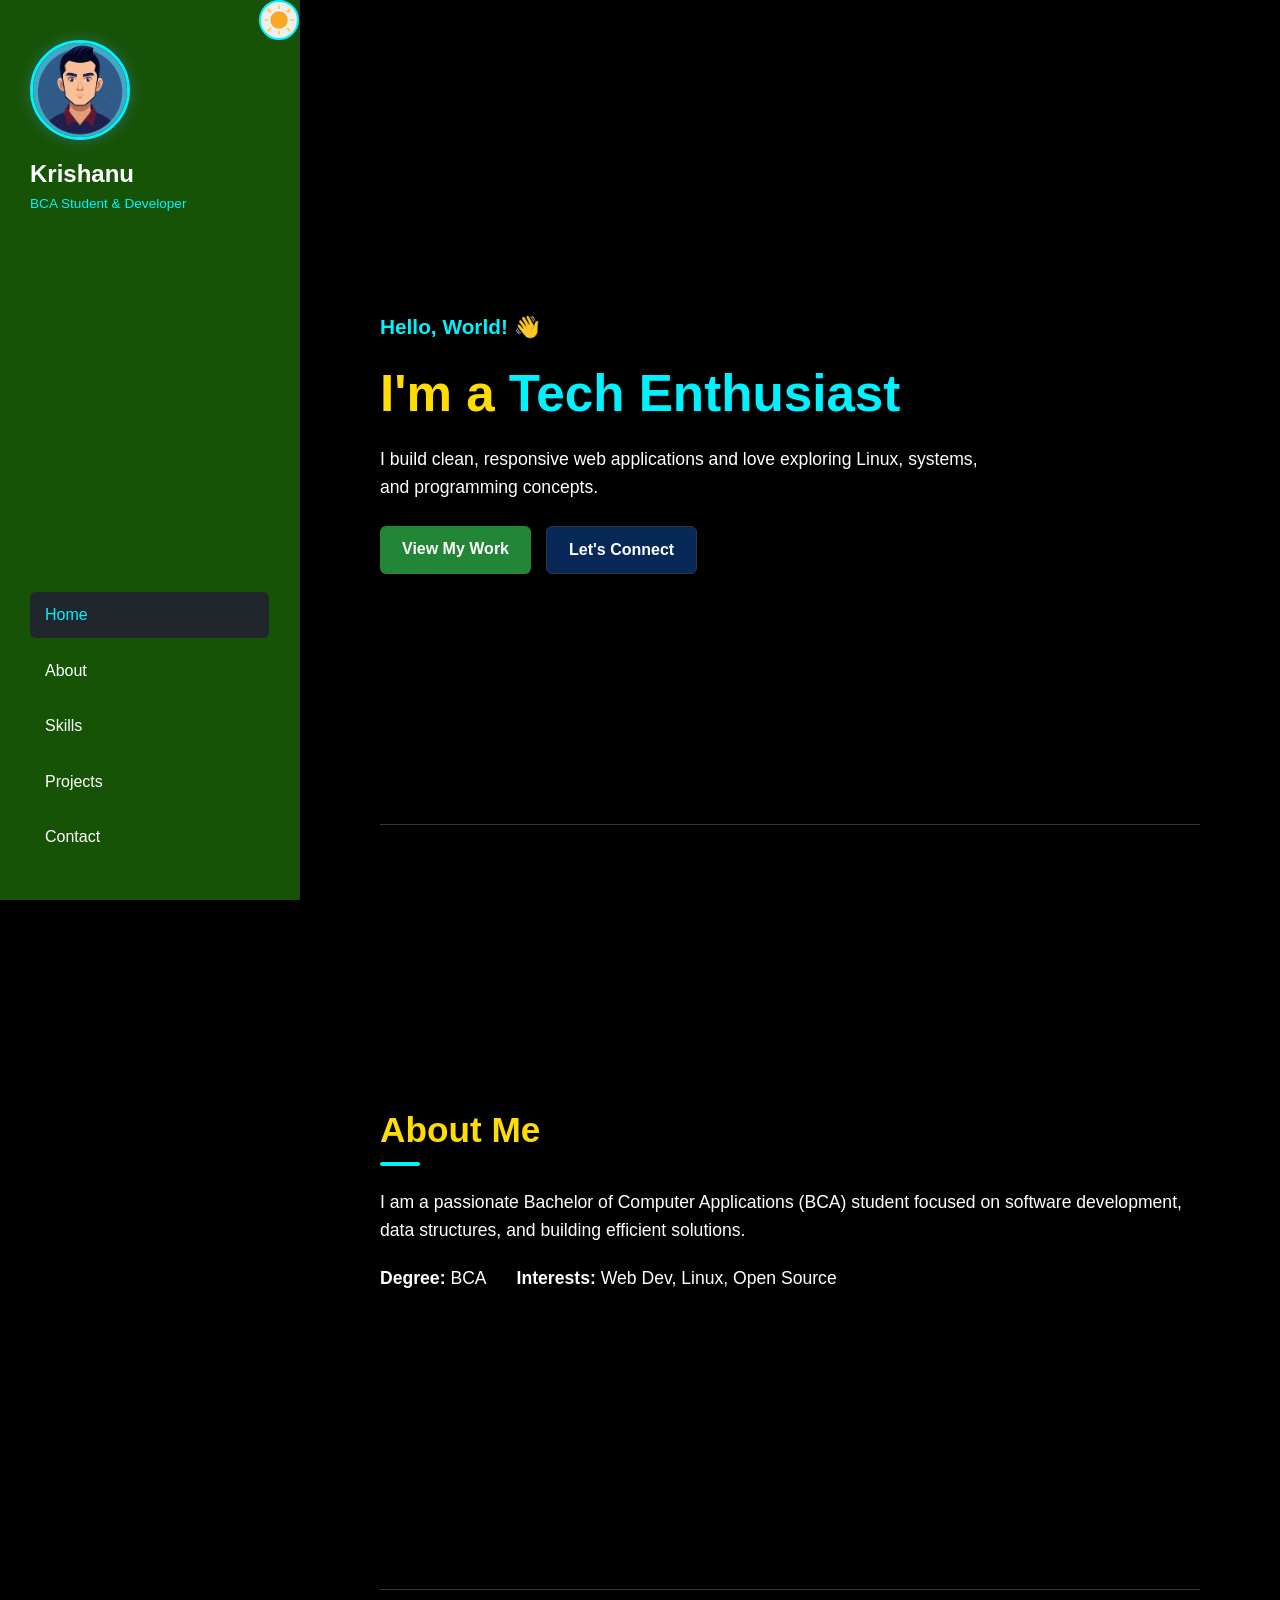
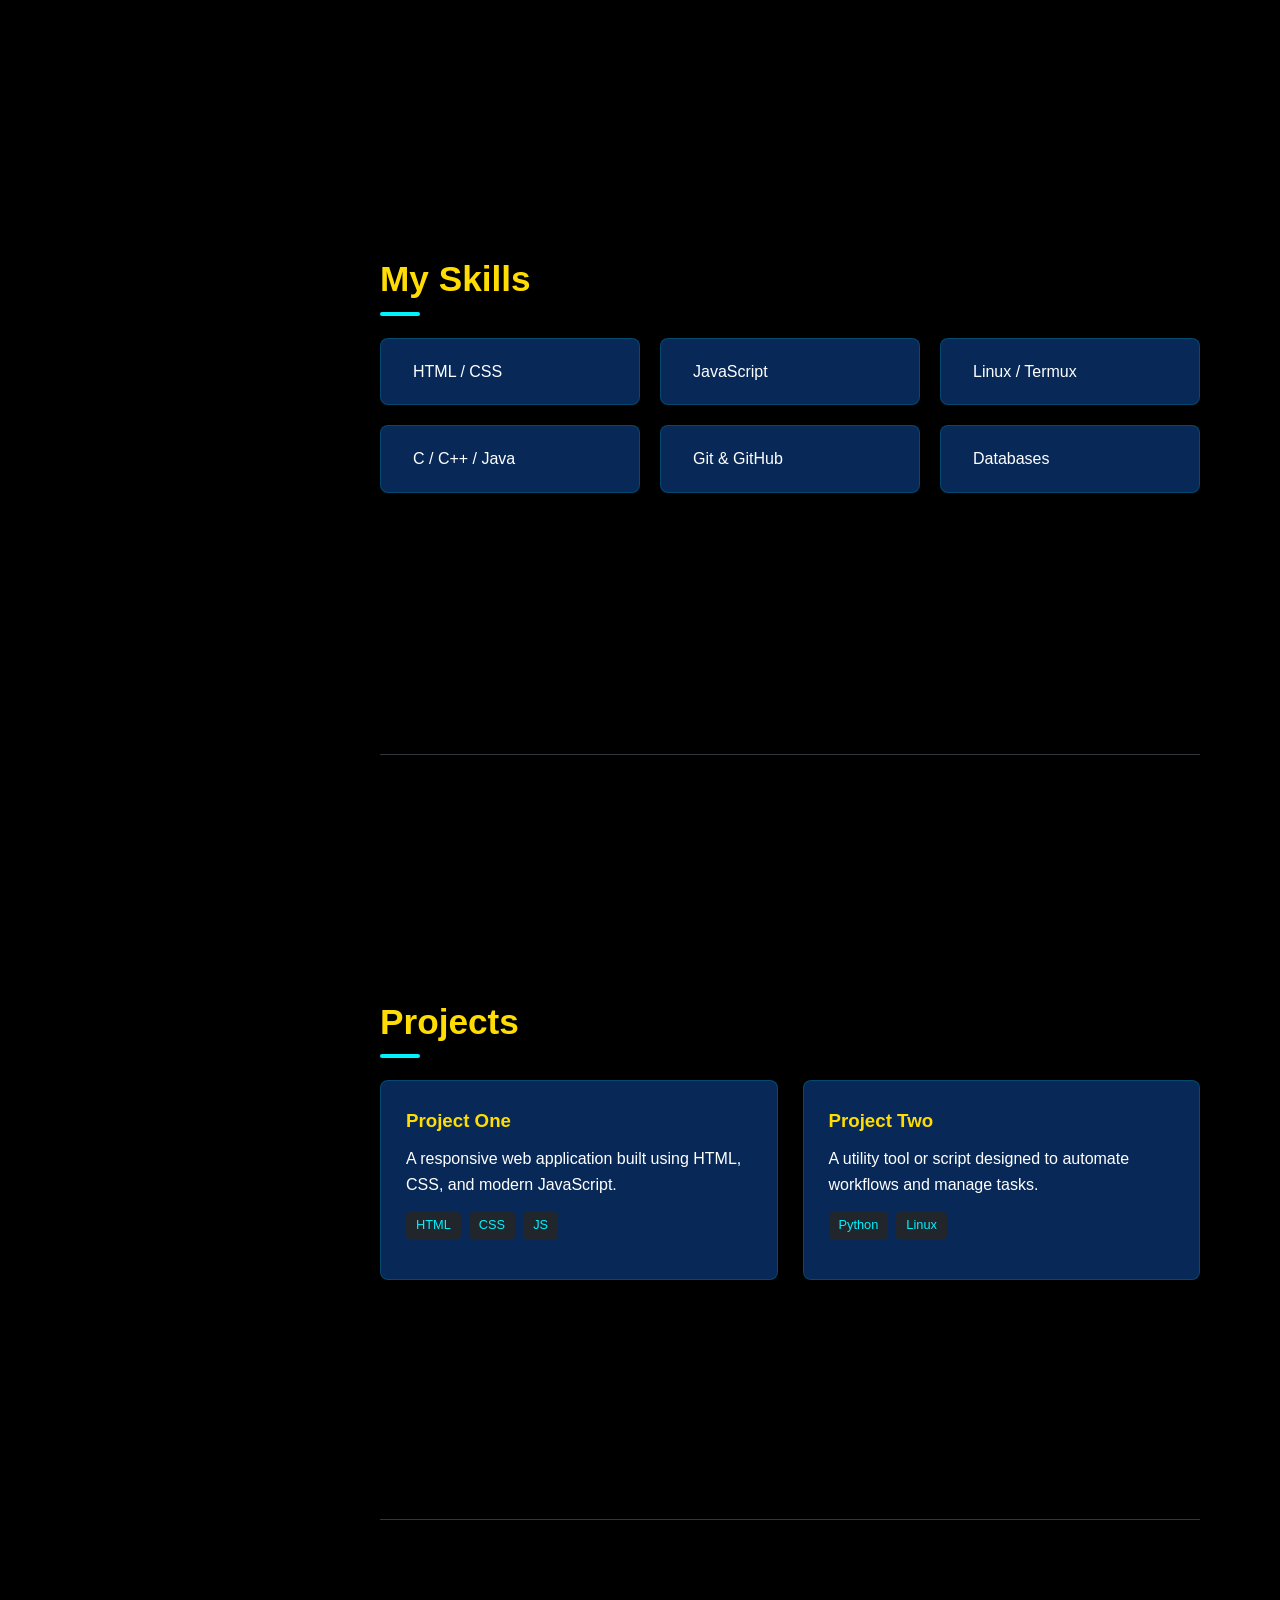
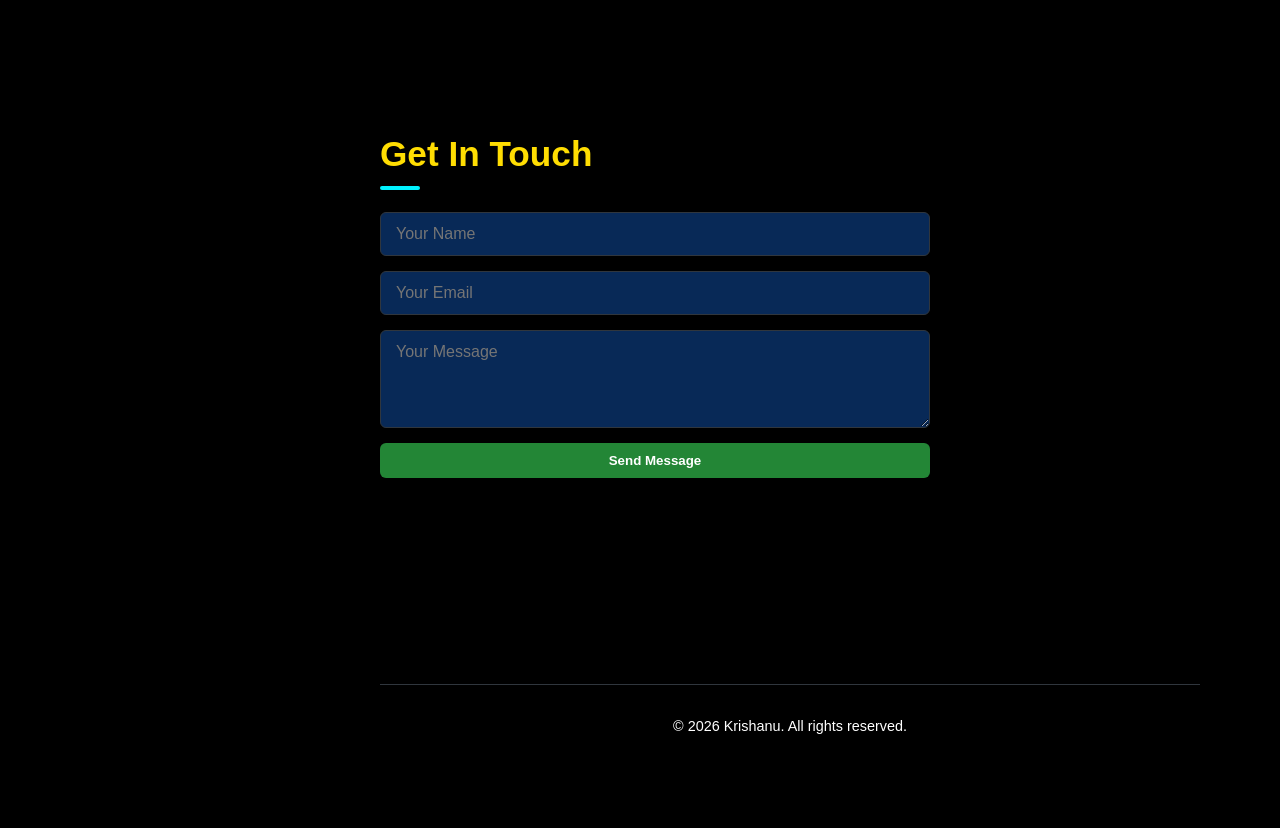
<file: index.html>
<html>
<head>
    <title>Portfolio | Krishanu - BCA Student & Developer</title>
    <!-- Google Fonts & FontAwesome -->
    <link rel="stylesheet" href="portfolio.css">
</head>
<body class="dark-mode">

    <div class="laptop-layout">
        
        <!-- SIDEBAR -->
        <aside class="sidebar">
            <div class="sidebar-top">
                <div class="sidebar-profile">
                    <!-- Interactive Photo Frame -->
                    <div class="profile-frame">
                        <img src="profile.jpg" alt="Krishanu Profile Photo">
                    </div>
                    <center><h1>Krishanu</h1></center>
                    <p>BCA Student & Developer</p>
                </div>
                <!-- Theme Toggle Button (Images managed via CSS variables) -->
                <button id="theme-toggle" class="theme-btn" title="Toggle Theme"></button>
            </div>
            
            <div class="hamburger" id="hamburger">
                <i class="fas fa-bars"></i>
            </div>

            <nav>
                <ul id="nav-links">
                    <li><a href="#hero" class="nav-link active">Home</a></li>
                    <li><a href="#about" class="nav-link">About</a></li>
                    <li><a href="#skills" class="nav-link">Skills</a></li>
                    <li><a href="#projects" class="nav-link">Projects</a></li>
                    <li><a href="#contact" class="nav-link">Contact</a></li>
                </ul>
            </nav>
        </aside>

        <!-- MAIN CONTENT AREA -->
        <main class="main-content">
            
            <!-- Hero Section -->
            <section id="hero" class="section">
                <div class="hero-content">
                    <h3>Hello, World! 👋</h3>
                    <h1>I'm a <span class="highlight">Tech Enthusiast</span></h1>
                    <p>I build clean, responsive web applications and love exploring Linux, systems, and programming concepts.</p>
                    <div class="hero-btns">
                        <a href="#projects" class="btn primary-btn">View My Work</a>
                        <a href="#contact" class="btn secondary-btn">Let's Connect</a>
                    </div>
                </div>
            </section>

            <!-- About Section -->
            <section id="about" class="section">
                <h2 class="section-title">About Me</h2>
                <div class="about-card">
                    <p>I am a passionate Bachelor of Computer Applications (BCA) student focused on software development, data structures, and building efficient solutions.</p>
                    <div class="personal-info">
                        <p><strong>Degree:</strong> BCA</p>
                        <p><strong>Interests:</strong> Web Dev, Linux, Open Source</p>
                    </div>
                </div>
            </section>

            <!-- Skills Section -->
            <section id="skills" class="section">
                <h2 class="section-title">My Skills</h2>
                <div class="skills-grid">
                    <div class="skill-card"><i class="fab fa-html5"></i> HTML / CSS</div>
                    <div class="skill-card"><i class="fab fa-js"></i> JavaScript</div>
                    <div class="skill-card"><i class="fab fa-linux"></i> Linux / Termux</div>
                    <div class="skill-card"><i class="fas fa-code"></i> C / C++ / Java</div>
                    <div class="skill-card"><i class="fab fa-git-alt"></i> Git & GitHub</div>
                    <div class="skill-card"><i class="fas fa-database"></i> Databases</div>
                </div>
            </section>

            <!-- Projects Section -->
            <section id="projects" class="section">
                <h2 class="section-title">Projects</h2>
                <div class="projects-grid">
                    <div class="project-card">
                        <h3>Project One</h3>
                        <p>A responsive web application built using HTML, CSS, and modern JavaScript.</p>
                        <div class="tech-stack">
                            <span>HTML</span><span>CSS</span><span>JS</span>
                        </div>
                    </div>
                    <div class="project-card">
                        <h3>Project Two</h3>
                        <p>A utility tool or script designed to automate workflows and manage tasks.</p>
                        <div class="tech-stack">
                            <span>Python</span><span>Linux</span>
                        </div>
                    </div>
                </div>
            </section>

            <!-- Contact Section -->
            <section id="contact" class="section">
                <h2 class="section-title">Get In Touch</h2>
                <div class="contact-container">
                    <form id="contact-form">
                        <input type="text" placeholder="Your Name" required>
                        <input type="email" placeholder="Your Email" required>
                        <textarea rows="4" placeholder="Your Message" required></textarea>
                        <button type="submit" class="btn primary-btn">Send Message</button>
                    </form>
                </div>
            </section>

            <footer>
                <p>&copy; 2026 Krishanu. All rights reserved.</p>
            </footer>

        </main>
    </div>
    <script src="portfolio.js"></script>
</body>
</html>
</file>
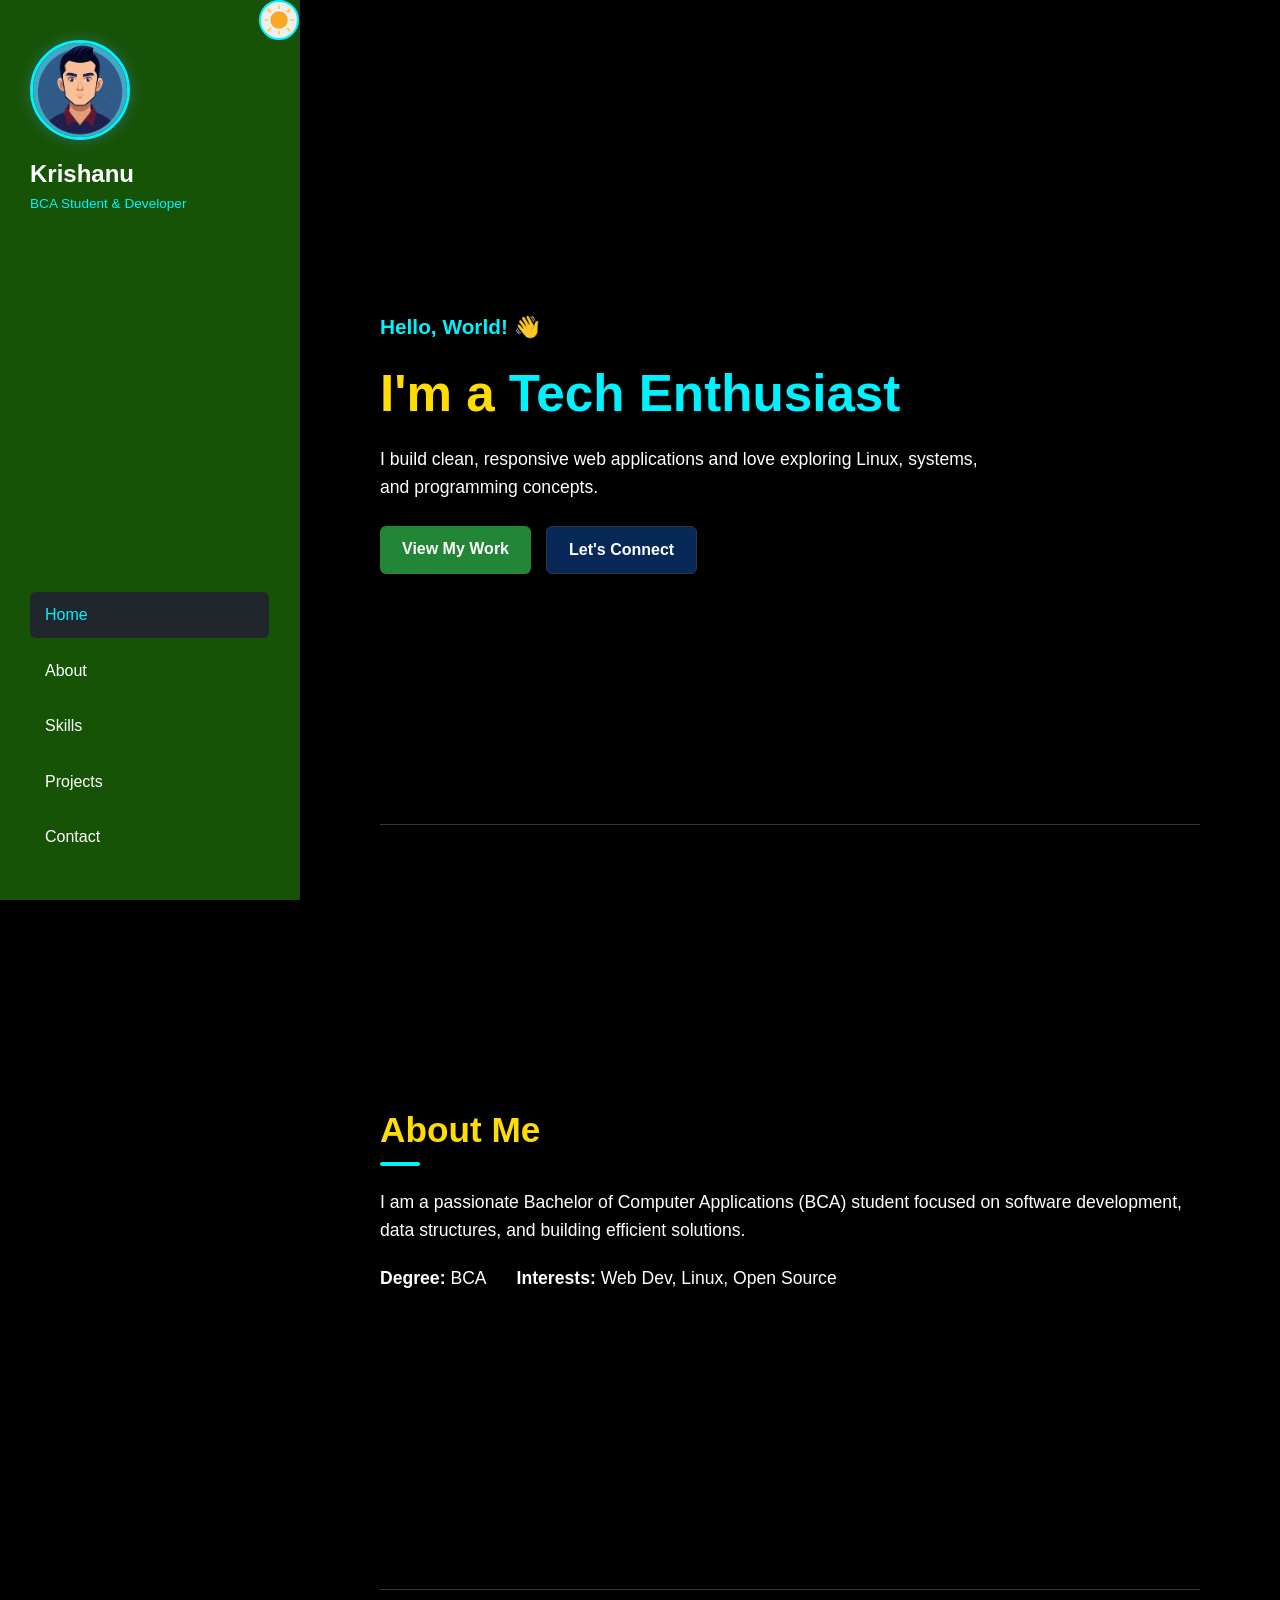
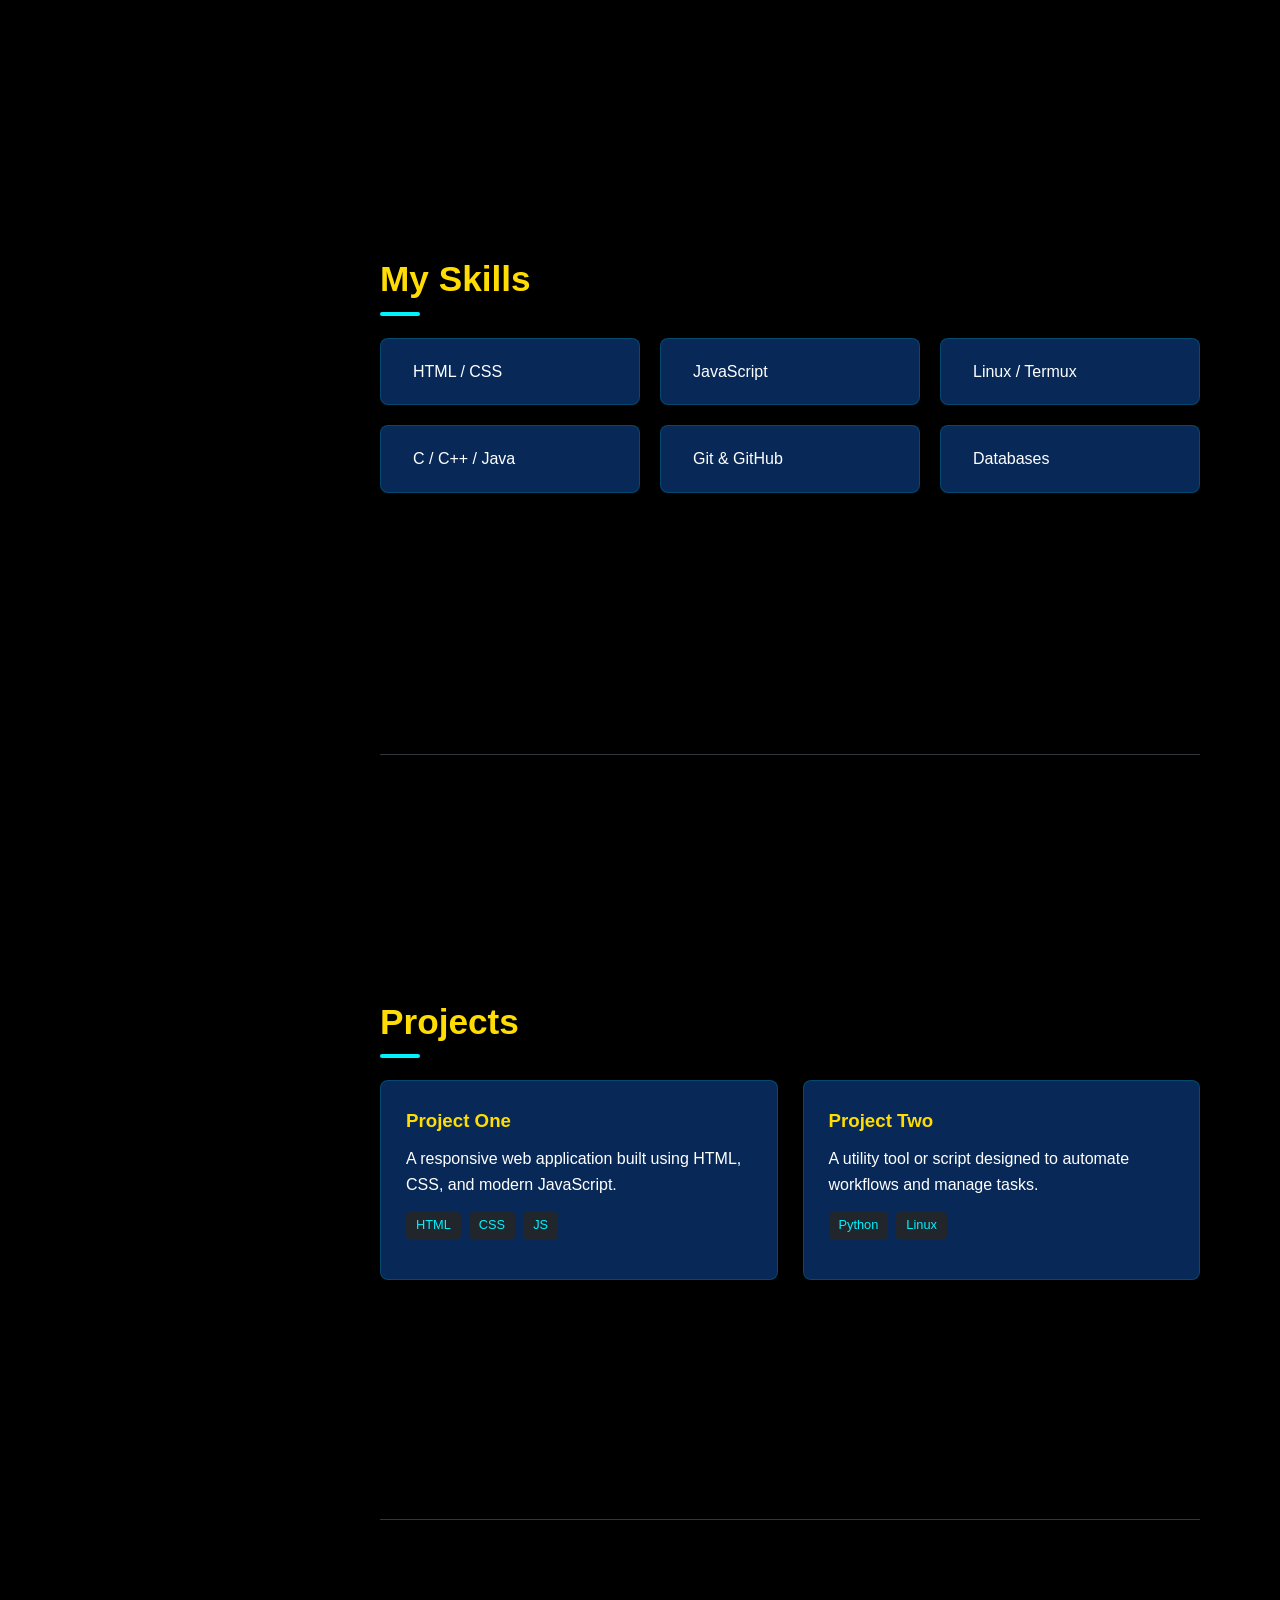
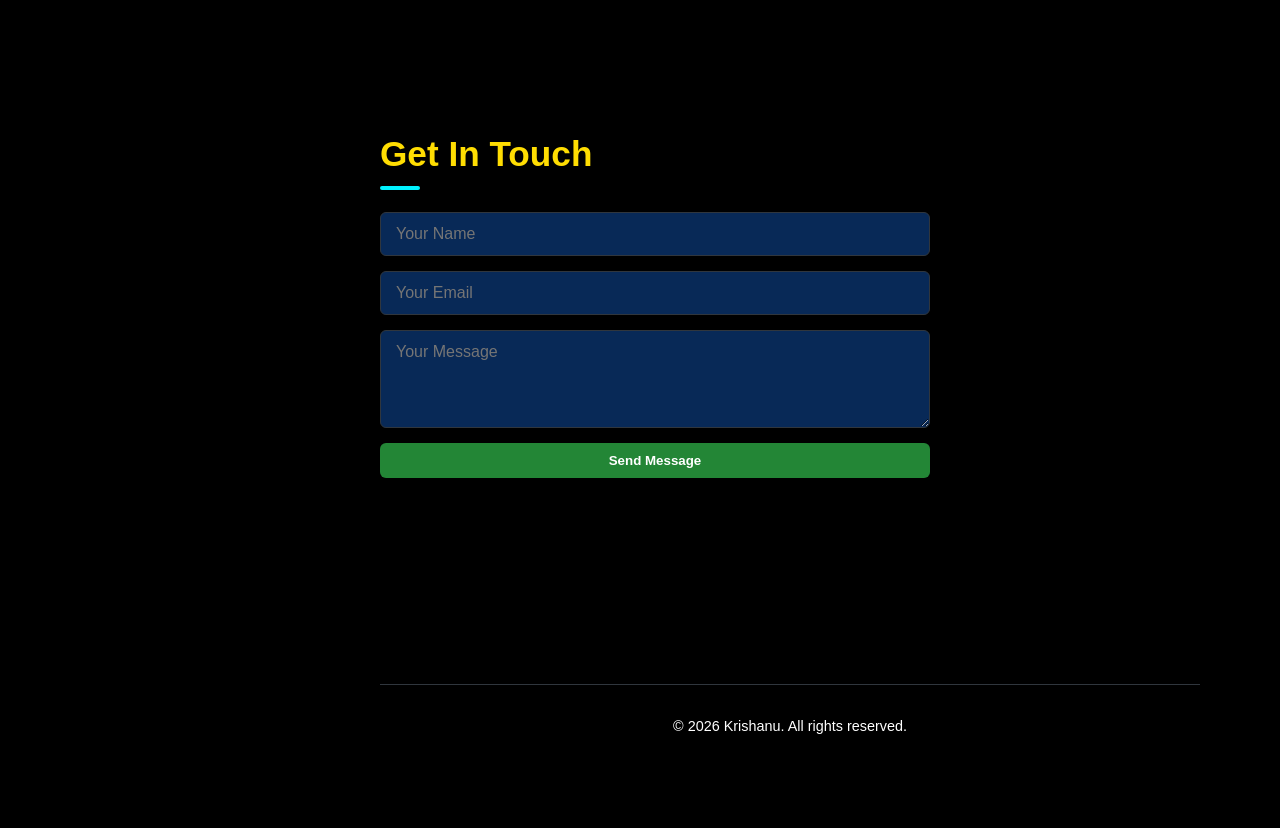
<file: portfolio.html>
<!DOCTYPE html>
<html lang="en">
<head>
    <title>Portfolio | Krishanu - BCA Student & Developer</title>
    <!-- Google Fonts & FontAwesome -->
    <link rel="stylesheet" href="portfolio.css">
</head>
<body class="dark-mode">

    <div class="laptop-layout">
        
        <!-- SIDEBAR -->
        <aside class="sidebar">
            <div class="sidebar-top">
                <div class="sidebar-profile">
                    <!-- Interactive Photo Frame -->
                    <div class="profile-frame">
                        <img src="profile.jpg">
                    </div>
                    <center><h1>Krishanu</h1></center>
                    <p>BCA Student & Developer</p>
                </div>
                <!-- Theme Toggle Button (Images managed via CSS variables) -->
                <button id="theme-toggle" class="theme-btn" title="Toggle Theme"></button>
            </div>
            
            <div class="hamburger" id="hamburger">
                <i class="fas fa-bars"></i>
            </div>

            <nav>
                <ul id="nav-links">
                    <li><a href="#hero" class="nav-link active">Home</a></li>
                    <li><a href="#about" class="nav-link">About</a></li>
                    <li><a href="#skills" class="nav-link">Skills</a></li>
                    <li><a href="#projects" class="nav-link">Projects</a></li>
                    <li><a href="#contact" class="nav-link">Contact</a></li>
                </ul>
            </nav>
        </aside>

        <!-- MAIN CONTENT AREA -->
        <main class="main-content">
            
            <!-- Hero Section -->
            <section id="hero" class="section">
                <div class="hero-content">
                    <h3>Hello, World! 👋</h3>
                    <h1>I'm a <span class="highlight">Tech Enthusiast</span></h1>
                    <p>I build clean, responsive web applications and love exploring Linux, systems, and programming concepts.</p>
                    <div class="hero-btns">
                        <a href="#projects" class="btn primary-btn">View My Work</a>
                        <a href="#contact" class="btn secondary-btn">Let's Connect</a>
                    </div>
                </div>
            </section>

            <!-- About Section -->
            <section id="about" class="section">
                <h2 class="section-title">About Me</h2>
                <div class="about-card">
                    <p>I am a passionate Bachelor of Computer Applications (BCA) student focused on software development, data structures, and building efficient solutions.</p>
                    <div class="personal-info">
                        <p><strong>Degree:</strong> BCA</p>
                        <p><strong>Interests:</strong> Web Dev, Linux, Open Source</p>
                    </div>
                </div>
            </section>

            <!-- Skills Section -->
            <section id="skills" class="section">
                <h2 class="section-title">My Skills</h2>
                <div class="skills-grid">
                    <div class="skill-card"><i class="fab fa-html5"></i> HTML / CSS</div>
                    <div class="skill-card"><i class="fab fa-js"></i> JavaScript</div>
                    <div class="skill-card"><i class="fab fa-linux"></i> Linux / Termux</div>
                    <div class="skill-card"><i class="fas fa-code"></i> C / C++ / Java</div>
                    <div class="skill-card"><i class="fab fa-git-alt"></i> Git & GitHub</div>
                    <div class="skill-card"><i class="fas fa-database"></i> Databases</div>
                </div>
            </section>

            <!-- Projects Section -->
            <section id="projects" class="section">
                <h2 class="section-title">Projects</h2>
                <div class="projects-grid">
                    <div class="project-card">
                        <h3>Project One</h3>
                        <p>A responsive web application built using HTML, CSS, and modern JavaScript.</p>
                        <div class="tech-stack">
                            <span>HTML</span><span>CSS</span><span>JS</span>
                        </div>
                    </div>
                    <div class="project-card">
                        <h3>Project Two</h3>
                        <p>A utility tool or script designed to automate workflows and manage tasks.</p>
                        <div class="tech-stack">
                            <span>Python</span><span>Linux</span>
                        </div>
                    </div>
                </div>
            </section>

            <!-- Contact Section -->
            <section id="contact" class="section">
                <h2 class="section-title">Get In Touch</h2>
                <div class="contact-container">
                    <form id="contact-form">
                        <input type="text" placeholder="Your Name" required>
                        <input type="email" placeholder="Your Email" required>
                        <textarea rows="4" placeholder="Your Message" required></textarea>
                        <button type="submit" class="btn primary-btn">Send Message</button>
                    </form>
                </div>
            </section>

            <footer>
                <p>&copy; 2026 Krishanu. All rights reserved.</p>
            </footer>

        </main>
    </div>
    <script src="portfolio.js"></script>
</body>
</html>
</file>
<file: portfolio.css>
body.dark-mode {
    --bg-color: #000000;
    --sidebar-bg: #165307;
    --text-color: #ffffff;
    --heading-color: #ffdd02;
    --border-color: #30363d;
    --card-bg: #1462ce6c;
    --card-border: #00719072;
    --nav-hover: #21262d;
    --accent-color: #00f2ff;
    --theme-image: url('sun.jpg');
}

body.light-mode {
    --bg-color: #9ebdec;
    --sidebar-bg: #8df2ff;
    --text-color: #24292e;
    --heading-color: #111111;
    --border-color: #e1e4e8;
    --card-bg: #ffffff;
    --card-border: #e1e4e8;
    --nav-hover: #f1f8ff;
    --accent-color: #0366d6;
    --theme-image: url('moon.jpg');
}

* {
    margin: 0;
    padding: 0;
    box-sizing: border-box;
    scroll-behavior: smooth;
    font-family: 'Poppins', sans-serif;
}

body {
    background-color: var(--bg-color);
    color: var(--text-color);
    line-height: 1.6;
    transition: background-color 0.3s ease, color 0.3s ease;
}

.laptop-layout {
    display: grid;
    grid-template-columns: 300px 1fr;
    min-height: 100vh;
}

.sidebar {
    background: var(--sidebar-bg);
    border-right: 1px solid var(--border-color);
    padding: 40px 30px;
    display: flex;
    flex-direction: column;
    justify-content: space-between;
    position: fixed;
    width: 300px;
    height: 100vh;
    z-index: 1000;
    transition: background 0.3s ease, border 0.3s ease;
}

.sidebar-top {
    display: flex;
    flex-direction: column;
    gap: 20px;
}

.profile-frame {
    width: 100px;
    height: 100px;
    border-radius: 50%;
    overflow: hidden;
    margin-bottom: 15px;
    border: 3px solid var(--accent-color);
    box-shadow: 0 0 15px rgba(88, 166, 255, 0.3);
    transition: transform 0.3s ease, box-shadow 0.3s ease;
}

.profile-frame img {
    width: 100%;
    height: 100%;
    object-fit: cover;
    transition: transform 0.3s ease;
}

.profile-frame:hover {
    transform: scale(1.05);
    box-shadow: 0 0 25px var(--accent-color);
}

.profile-frame:hover img {
    transform: scale(1.1);
}

.sidebar-top .sidebar-profile {
    display: flex;
    flex-direction: column;
    align-items: flex-start;
    position: relative;
}

.theme-btn {
    position: absolute;
    top: 0;
    right: 0;
    background-image: var(--theme-image);
    background-size: cover;
    background-position: center;
    border: 2px solid var(--accent-color);
    width: 40px;
    height: 40px;
    border-radius: 50%;
    cursor: pointer;
    transition: 0.3s;
}

.theme-btn:hover {
    transform: scale(1.1);
    box-shadow: 0 0 10px var(--accent-color);
}

.sidebar-profile h2 {
    color: var(--heading-color);
    font-size: 1.4rem;
    margin-bottom: 2px;
}

.sidebar-profile p {
    color: var(--accent-color);
    font-size: 0.85rem;
}

.sidebar nav ul {
    list-style: none;
    display: flex;
    flex-direction: column;
    gap: 10px;
    margin-top: 20px;
}

.sidebar nav ul li a {
    text-decoration: none;
    color: var(--text-color);
    font-weight: 500;
    display: block;
    padding: 10px 15px;
    border-radius: 6px;
    transition: 0.3s;
}

.sidebar nav ul li a:hover, 
.sidebar nav ul li a.active {
    background: var(--nav-hover);
    color: var(--accent-color);
}

.hamburger {
    display: none;
}

.main-content {
    grid-column: 2;
    padding: 60px 80px;
}

.section {
    padding: 80px 0;
    border-bottom: 1px solid var(--border-color);
    min-height: 85vh;
    display: flex;
    flex-direction: column;
    justify-content: center;
}

.section-title {
    font-size: 2.2rem;
    color: var(--heading-color);
    margin-bottom: 30px;
    position: relative;
}

.section-title::after {
    content: '';
    position: absolute;
    width: 40px;
    height: 4px;
    background-color: var(--accent-color);
    bottom: -8px;
    left: 0;
    border-radius: 2px;
}

.hero-content h3 {
    font-size: 1.3rem;
    color: var(--accent-color);
}

.hero-content h1 {
    font-size: 3.2rem;
    color: var(--heading-color);
    margin: 10px 0;
}

.highlight {
    color: var(--accent-color);
}

.hero-content p {
    font-size: 1.1rem;
    margin-bottom: 25px;
    max-width: 600px;
}

.hero-btns {
    display: flex;
    gap: 15px;
}

.btn {
    padding: 10px 22px;
    border-radius: 6px;
    text-decoration: none;
    font-weight: 600;
    transition: 0.3s;
    cursor: pointer;
    border: none;
}

.primary-btn {
    background-color: #238636;
    color: #ffffff;
}

.primary-btn:hover {
    background-color: #2ea043;
}

.secondary-btn {
    background-color: var(--card-bg);
    color: var(--text-color);
    border: 1px solid var(--border-color);
}

.secondary-btn:hover {
    border-color: var(--accent-color);
}

.about-card p {
    font-size: 1.1rem;
    margin-bottom: 20px;
}

.personal-info {
    display: flex;
    gap: 30px;
}

.skills-grid {
    display: grid;
    grid-template-columns: repeat(3, 1fr);
    gap: 20px;
}

.skill-card {
    background: var(--card-bg);
    padding: 20px;
    border-radius: 8px;
    border: 1px solid var(--card-border);
    font-weight: 500;
    display: flex;
    align-items: center;
    gap: 12px;
    transition: 0.3s;
}

.skill-card i {
    color: var(--accent-color);
    font-size: 1.4rem;
}

.skill-card:hover {
    border-color: var(--accent-color);
    transform: translateY(-3px);
}

.projects-grid {
    display: grid;
    grid-template-columns: repeat(2, 1fr);
    gap: 25px;
}

.project-card {
    background: var(--card-bg);
    border: 1px solid var(--card-border);
    border-radius: 8px;
    padding: 25px;
    transition: 0.3s;
}

.project-card:hover {
    border-color: var(--accent-color);
    transform: translateY(-3px);
}

.project-card h3 {
    color: var(--heading-color);
    margin-bottom: 10px;
}

.tech-stack {
    margin: 15px 0;
    display: flex;
    gap: 8px;
}

.tech-stack span {
    background: var(--nav-hover);
    padding: 3px 10px;
    border-radius: 4px;
    font-size: 0.8rem;
    color: var(--accent-color);
}

.contact-container {
    max-width: 550px;
}

#contact-form {
    display: flex;
    flex-direction: column;
    gap: 15px;
}

#contact-form input, #contact-form textarea {
    padding: 12px 15px;
    background: var(--card-bg);
    border: 1px solid var(--border-color);
    border-radius: 6px;
    color: var(--text-color);
    font-size: 1rem;
    outline: none;
}

#contact-form input:focus, #contact-form textarea:focus {
    border-color: var(--accent-color);
}

footer {
    padding: 30px 0;
    text-align: center;
    font-size: 0.9rem;
}

@media (max-width: 992px) {
    .laptop-layout {
        display: block;
    }
    .sidebar {
        position: fixed;
        top: 0;
        left: 0;
        width: 100%;
        height: 70px;
        flex-direction: row;
        align-items: center;
        padding: 0 15px;
        border-right: none;
        border-bottom: 1px solid var(--border-color);
    }
    .sidebar-top {
        flex-direction: row;
        align-items: center;
        width: 100%;
        gap: 10px;
    }
    .sidebar-profile {
        flex-direction: row !important;
        align-items: center !important;
        gap: 10px;
    }
    .profile-frame {
        width: 40px;
        height: 40px;
        margin-bottom: 0;
        border-width: 2px;
    }
    .sidebar-profile h2 {
        font-size: 1.1rem;
        margin-bottom: 0;
    }
    .sidebar-profile p {
        display: none;
    }
    .theme-btn {
        width: 35px;
        height: 35px;
        position: static;
        margin-left: auto;
    }
    .hamburger {
        display: block;
        font-size: 1.4rem;
        color: var(--heading-color);
        cursor: pointer;
        margin-left: 10px;
    }
    .sidebar nav ul {
        display: none;
        flex-direction: column;
        position: absolute;
        top: 70px;
        left: 0;
        width: 100%;
        background: var(--sidebar-bg);
        padding: 20px;
        text-align: center;
        border-bottom: 1px solid var(--border-color);
        margin-top: 0;
    }
    .sidebar nav ul.active {
        display: flex;
    }
    .main-content {
        padding: 100px 20px 40px 20px;
    }
    .hero-content h1 {
        font-size: 2.3rem;
    }
    .skills-grid {
        grid-template-columns: repeat(2, 1fr);
    }
    .projects-grid {
        grid-template-columns: 1fr;
    }
}
</file>
